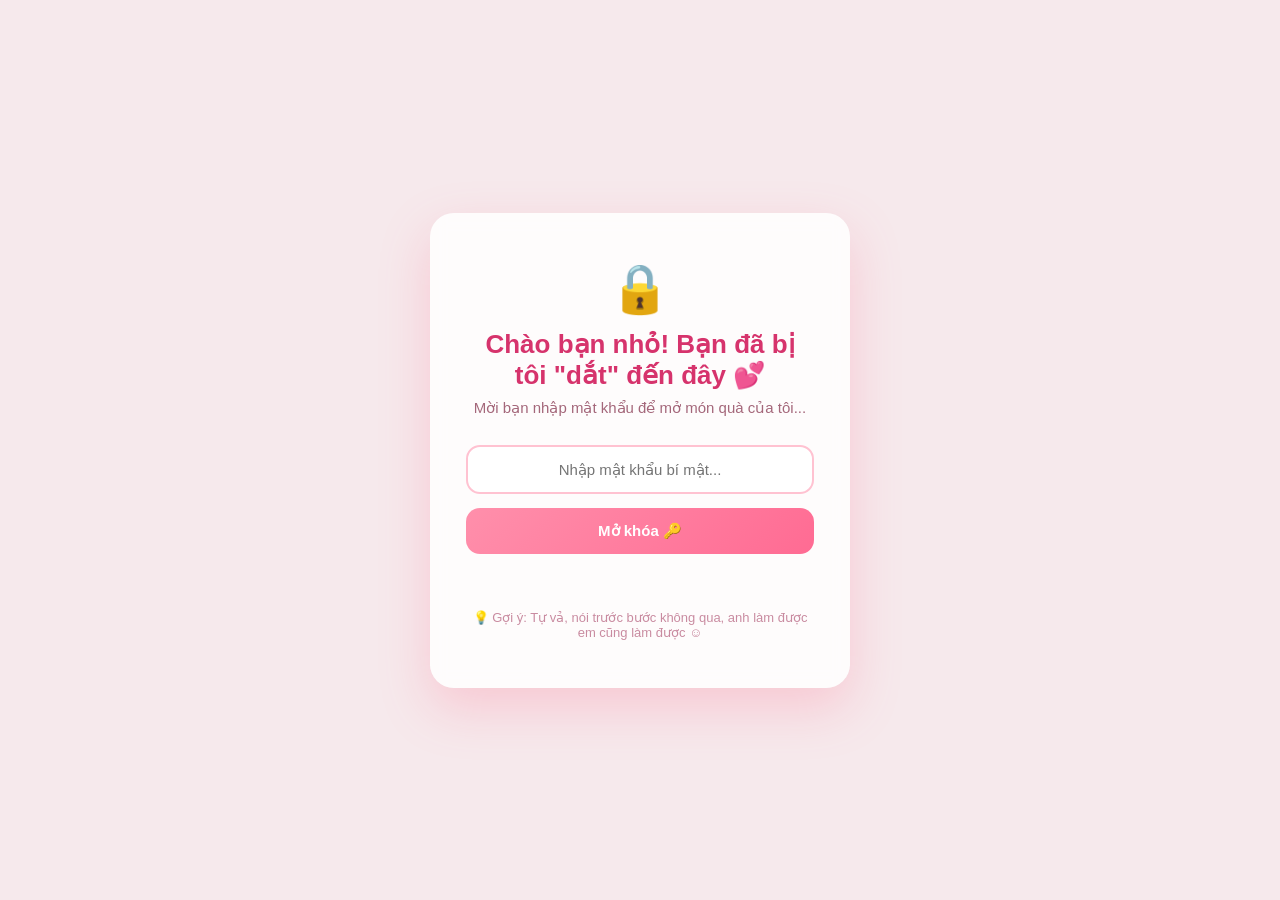
<file: index.html>
<!DOCTYPE html>
<html lang="vi">
<head>
<meta charset="UTF-8" />
<meta name="viewport" content="width=device-width, initial-scale=1.0" />
<title>Gửi em 💌</title>
<link rel="stylesheet" href="css/style.css" />
</head>
<body>

  <!-- MÀN HÌNH KHÓA -->
  <section id="lock-screen" class="screen">
    <div class="lock-card">
      <div class="lock-icon">🔒</div>
      <h1>Chào bạn nhỏ! Bạn đã bị tôi "dắt" đến đây 💕</h1>
      <p class="subtitle">Mời bạn nhập mật khẩu để mở món quà của tôi...</p>

      <form id="password-form" autocomplete="off">
        <input
          type="password"
          id="password-input"
          placeholder="Nhập mật khẩu bí mật..."
          autocomplete="off"
        />
        <button type="submit">Mở khóa 🔑</button>
      </form>

      <p id="error-msg" class="error-msg"></p>
      <p class="hint">💡 Gợi ý: Tự vả, nói trước bước không qua, 
        anh làm được em cũng làm được ☺️</p>
    </div>
  </section>

  <!-- NỘI DUNG CHÍNH (chỉ hiện khi đúng mật khẩu) -->
  <section id="main-content" class="screen hidden">
    <div class="content-wrapper">

      <!-- MENU -->
      <nav id="navbar" class="navbar"></nav>

      <h1 class="title">Gửi em ninhnpt, em Ninh LD, em ninni888, em neen_dyi ... và các em khác 🌷😺😻</h1>

      <!-- ẢNH -->
      <div class="gallery" id="gallery">
        <!-- Các thẻ ảnh sẽ được thêm ở đây -->
        <img src="images/photo1.jpg" alt="Kỷ niệm 1" />
        <img src="images/photo2.jpg" alt="Kỷ niệm 2" />
        <img src="images/photo3.jpg" alt="Kỷ niệm 3" />
      </div>

      <!-- LÁ THƯ -->
      <div class="letter">
        <h2>Gửi ai đó</h2>
        <p id="letter-text" style="text-align: justify;">
          <i>Có những thứ không nên và không thể lưu bằng tin nhắn, nên mặc dù không giỏi lập trình, anh vẫn phải cố đào lại đống kiến thức HTML, CSS, JavaScript để làm điều này.
          Anh thầm cảm ơn bản thân suốt mấy tháng hè năm đó đã kiên trì đi học môn Lập trình Web. Cứ tưởng chẳng bao giờ dùng đống kiến thức ấy, nhưng bằng cách nào đó hôm nay lại có cơ hội </i>😂<br /><br />

          Trên đời này, có những điều chẳng thể nói to cho ai biết. 
          Không phải vì chúng ta muốn giấu đi, mà như vậy sẽ là tốt hơn cho chính chúng ta. 
          Anh tin rằng, mọi sự gặp gỡ đều có lý do, nhưng mọi cảm xúc đều là ngẫu nhiên. 
          Nếu có ai hỏi vì sao anh không dừng lại được mối quan hệ này, anh sẽ nói rằng anh không có lý do để bắt đầu, nên chẳng có lý do để kết thúc 🙆‍♂️
          <br /><br />

          Anh từng nói với em rằng, chỉ từ khi quen em thì anh mới thấy mình có giá trị với phụ nữ. 
          Trong công việc, anh làm được nhiều thứ hơn anh nghĩ. 
          Anh cũng chưa từng là người giỏi lắng nghe và chia sẻ. Anh từng gạt đi tất cả nếu phải nghe ai than vãn. 
          Nhưng anh không hiểu mình đã trúng cái bùa ngải gì để tự nguyện làm điều đó với em. 
          Chứ tôi là tôi nghi lắm đấy 😌<br /><br />

          Anh thấy mình trưởng thành hơn nhiều, thích lắng nghe những câu chuyện từ em, mặc dù em cứ bảo nó vô tri hay sợ bản thân mình nói nhiều 😒 
          Anh không muốn em có cảm giác đó, nên dù có khó hiểu, thì trí tuệ siêu phàm của tôi vẫn xử lý được nha 😇<br /><br />

          Anh biết những gì em đã và đang làm, 9.5 phần là vì em, nên dù 0.5 phần còn lại là vì anh hay vì chúng ta, hay vì bất kỳ điều gì, thì cũng khiến anh cảm thấy trân trọng em hơn rất nhiều. 
          Anh lo em vất vả, anh sợ em stress. 
          Anh sợ lắm, nhưng anh mong rằng <b><i>"công chúa"</i></b> sẽ luôn vững vàng, nhanh nhạy và bản lĩnh, như là lúc đu dây í 🥰<br /><br />

          Ngày đó, anh đưa cho em một công việc, em trả lại anh một người đồng hành. 
          Em mang cho anh một nhân viên chăm chỉ, anh trả lại em một người leader toàn năng. 
          Và anh mang cho em một người thấu hiểu, em đã trả lại anh một chỗ dựa tinh thần. 
          Trước bước ngoặt của em, em có anh hướng dẫn. 
          Trước bước ngoặt của anh, anh có em đồng hành và chia sẻ. 
          May quá, chẳng ai nợ ai cái gì, chứ không lại phải mang sổ bút ra mà tính toán nợ lãi 😂<br /><br />

          À, dù rất ít khi nghe rap, nhưng anh thấy bài <b>In love - Low G ft. JustaTee</b> có đoạn:<br>
          <i>
          ". . . Anh chưa bao giờ cảm thấy an toàn và yên tâm như thế<br>
          Và mình có thể nói chuyện hàng giờ về chỉ một chủ đề<br>
          You're the only girl showing me the way to love<br>
          Only one I trust, ain't afraid to tell the world<br>
          Many things to learn, anh không cần gì hơn . . ."</i><br>

          Anh cũng vậy, và em cũng vậy. Có lẽ chính cảm giác an toàn, tin tưởng, là thứ đã khiến chúng ta quay đi rồi lại quay lại. 
          Anh thấy may mắn vì điều đó và dĩ nhiên tôi không nhả 😂
          <br /><br />

          Cảm ơn em vì đã ở đây, lắng nghe những lúc anh càm ràm và luôn kéo cơn bực tức của anh xuống. 
          Anh cũng chẳng phải người mạnh mẽ, cũng hay yếu lòng lắm. Nhưng em còn cần anh, anh vẫn sẽ luôn bên cạnh. 
          Đối với anh, <i>Better late than never - Muộn vẫn hơn là không bao giờ</i> 🥰<br /><br />

          Anh luôn mong được lắng nghe em nhiều hơn<br/> Anh trân trọng và biết ơn em rất nhiều<br /><br />
          <i>Cuối mỗi đoạn, anh không chấm câu để không phải chấm hết</i>
        </p>
      </div>

      <div class="footer-note"><i>From QuangHaCCH with a sincere heart, deep understanding, and endless gratitude </i>😻</div>
    </div>
  </section>

  <script src="js/common.js"></script>
  <script src="js/script.js"></script>
</body>
</html>
</file>
<file: css/style.css>
/* ===================== RESET & BASE ===================== */
* {
  margin: 0;
  padding: 0;
  box-sizing: border-box;
}

body {
  font-family: 'Segoe UI', 'Helvetica Neue', Arial, sans-serif;
  background: #f6e9ec;
  min-height: 100vh;
  overflow-x: hidden;
  color: #4a2c3a;
  user-select: none;
  -webkit-user-select: none;
  -moz-user-select: none;
  -ms-user-select: none;
}

.screen {
  min-height: 100vh;
  width: 100%;
  display: flex;
  align-items: center;
  justify-content: center;
  padding: 24px;
  position: relative;
  z-index: 2;
}

.hidden {
  display: none !important;
}

/* ===================== LOCK SCREEN ===================== */
.lock-card {
  background: rgba(255, 255, 255, 0.85);
  backdrop-filter: blur(8px);
  border-radius: 24px;
  padding: 48px 36px;
  max-width: 420px;
  width: 100%;
  text-align: center;
  box-shadow: 0 20px 50px rgba(255, 105, 135, 0.25);
  animation: popIn 0.6s ease;
}

@keyframes popIn {
  from { opacity: 0; transform: scale(0.9) translateY(20px); }
  to { opacity: 1; transform: scale(1) translateY(0); }
}

.lock-icon {
  font-size: 48px;
  margin-bottom: 12px;
  animation: swing 2.5s ease-in-out infinite;
  display: inline-block;
}

@keyframes swing {
  0%, 100% { transform: rotate(0deg); }
  25% { transform: rotate(-8deg); }
  75% { transform: rotate(8deg); }
}

.lock-card h1 {
  font-size: 26px;
  margin-bottom: 8px;
  color: #d6336c;
}

.subtitle {
  color: #a4677a;
  margin-bottom: 28px;
  font-size: 15px;
}

#password-form {
  display: flex;
  flex-direction: column;
  gap: 14px;
}

#password-input {
  padding: 14px 16px;
  border-radius: 14px;
  border: 2px solid #ffc2d1;
  font-size: 15px;
  outline: none;
  transition: border-color 0.2s, box-shadow 0.2s;
  text-align: center;
}

#password-input:focus {
  border-color: #ff6b93;
  box-shadow: 0 0 0 4px rgba(255, 107, 147, 0.15);
}

#password-form button {
  padding: 14px 16px;
  border: none;
  border-radius: 14px;
  background: linear-gradient(135deg, #ff8fab, #ff6b93);
  color: white;
  font-size: 15px;
  font-weight: 600;
  cursor: pointer;
  transition: transform 0.15s, box-shadow 0.15s;
}

#password-form button:hover {
  transform: translateY(-2px);
  box-shadow: 0 8px 18px rgba(255, 107, 147, 0.4);
}

#password-form button:active {
  transform: translateY(0);
}

.error-msg {
  margin-top: 16px;
  color: #e03131;
  font-size: 14px;
  min-height: 20px;
}

.hint {
  margin-top: 20px;
  font-size: 13px;
  color: #c98ba0;
}

.shake {
  animation: shake 0.4s;
}

@keyframes shake {
  0%, 100% { transform: translateX(0); }
  20% { transform: translateX(-10px); }
  40% { transform: translateX(10px); }
  60% { transform: translateX(-6px); }
  80% { transform: translateX(6px); }
}

/* ===================== MAIN CONTENT ===================== */
#main-content {
  align-items: flex-start;
}

.content-wrapper {
  max-width: 780px;
  width: 100%;
  margin: 0 auto;
  padding: 40px 0 80px;
  animation: fadeIn 1s ease;
}

@keyframes fadeIn {
  from { opacity: 0; transform: translateY(15px); }
  to { opacity: 1; transform: translateY(0); }
}

.title {
  text-align: center;
  font-size: 32px;
  color: #d6336c;
  margin-bottom: 36px;
}

.gallery {
  display: grid;
  grid-template-columns: repeat(auto-fit, minmax(220px, 1fr));
  gap: 16px;
  margin-bottom: 48px;
}

.gallery img {
  width: 100%;
  height: 260px;
  object-fit: cover;
  border-radius: 18px;
  box-shadow: 0 10px 25px rgba(214, 51, 108, 0.2);
  transition: transform 0.3s ease;
}

.gallery img:hover {
  transform: scale(1.03) rotate(-1deg);
}

.letter {
  background: rgba(255, 255, 255, 0.9);
  border-radius: 24px;
  padding: 40px;
  box-shadow: 0 15px 40px rgba(214, 51, 108, 0.15);
}

.letter h2 {
  color: #d6336c;
  margin-bottom: 20px;
  font-size: 22px;
  text-align: center;
}

.letter p {
  font-size: 16px;
  line-height: 1.9;
  color: #5c3a4a;
}

.footer-note {
  text-align: center;
  margin-top: 40px;
  color: #c98ba0;
  font-size: 14px;
}

/* ===================== RESPONSIVE ===================== */
@media (max-width: 480px) {
  .lock-card {
    padding: 36px 24px;
  }
  .letter {
    padding: 28px 20px;
  }
  .gallery img {
    height: 200px;
  }
}

/* ===================== ẢNH CĂN CHỈNH RIÊNG ===================== */
.gallery img.photo-bottom {
  object-position: bottom center;
}

/* ===================== MENU ĐIỀU HƯỚNG ===================== */
.navbar {
  position: sticky;
  top: 12px;
  z-index: 10;
  display: flex;
  gap: 6px;
  overflow-x: auto;
  scrollbar-width: none;
  padding: 8px;
  margin-bottom: 32px;
  background: rgba(255, 255, 255, 0.88);
  backdrop-filter: blur(8px);
  border-radius: 999px;
  box-shadow: 0 6px 20px rgba(214, 51, 108, 0.12);
}

.navbar::-webkit-scrollbar {
  display: none;
}

/* căn giữa nhưng vẫn cuộn ngang được khi có nhiều mục */
.navbar .nav-link:first-child { margin-left: auto; }
.navbar .nav-link:last-child { margin-right: auto; }

.nav-link {
  padding: 8px 18px;
  border-radius: 999px;
  text-decoration: none;
  color: #a4677a;
  font-size: 14px;
  font-weight: 600;
  white-space: nowrap;
  transition: background 0.2s, color 0.2s;
}

.nav-link:hover {
  background: #ffe0e8;
  color: #d6336c;
}

.nav-link.active {
  background: linear-gradient(135deg, #ff8fab, #ff6b93);
  color: #ffffff;
}

/* ===================== TRANG KỶ NIỆM ===================== */
.page-tag {
  text-align: center;
  font-size: 13px;
  letter-spacing: 6px;
  color: #c98ba0;
  margin-bottom: 10px;
}

.music-btn {
  position: fixed;
  right: 16px;
  bottom: 16px;
  z-index: 20;
  padding: 10px 16px;
  border: none;
  border-radius: 999px;
  background: #ffffff;
  color: #d6336c;
  font-size: 14px;
  font-weight: 600;
  box-shadow: 0 6px 20px rgba(214, 51, 108, 0.2);
  cursor: pointer;
}
</file>
